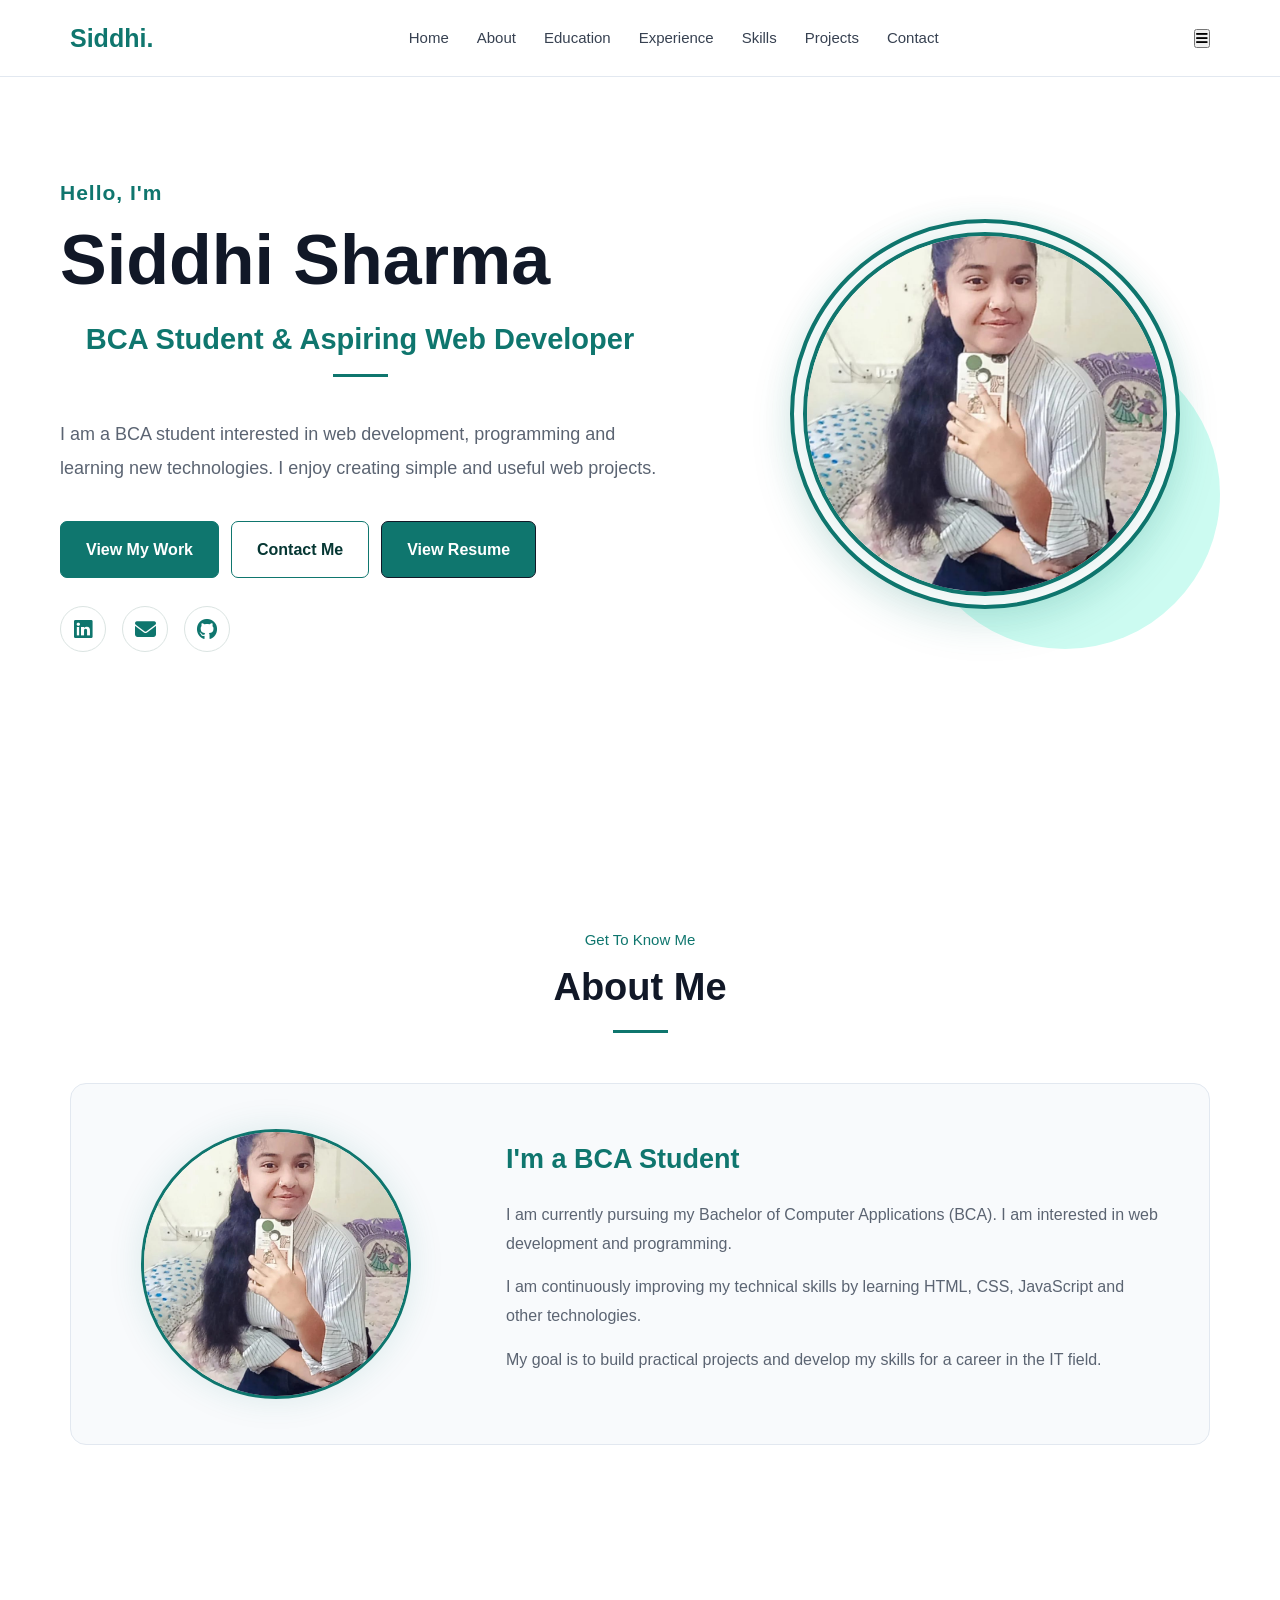
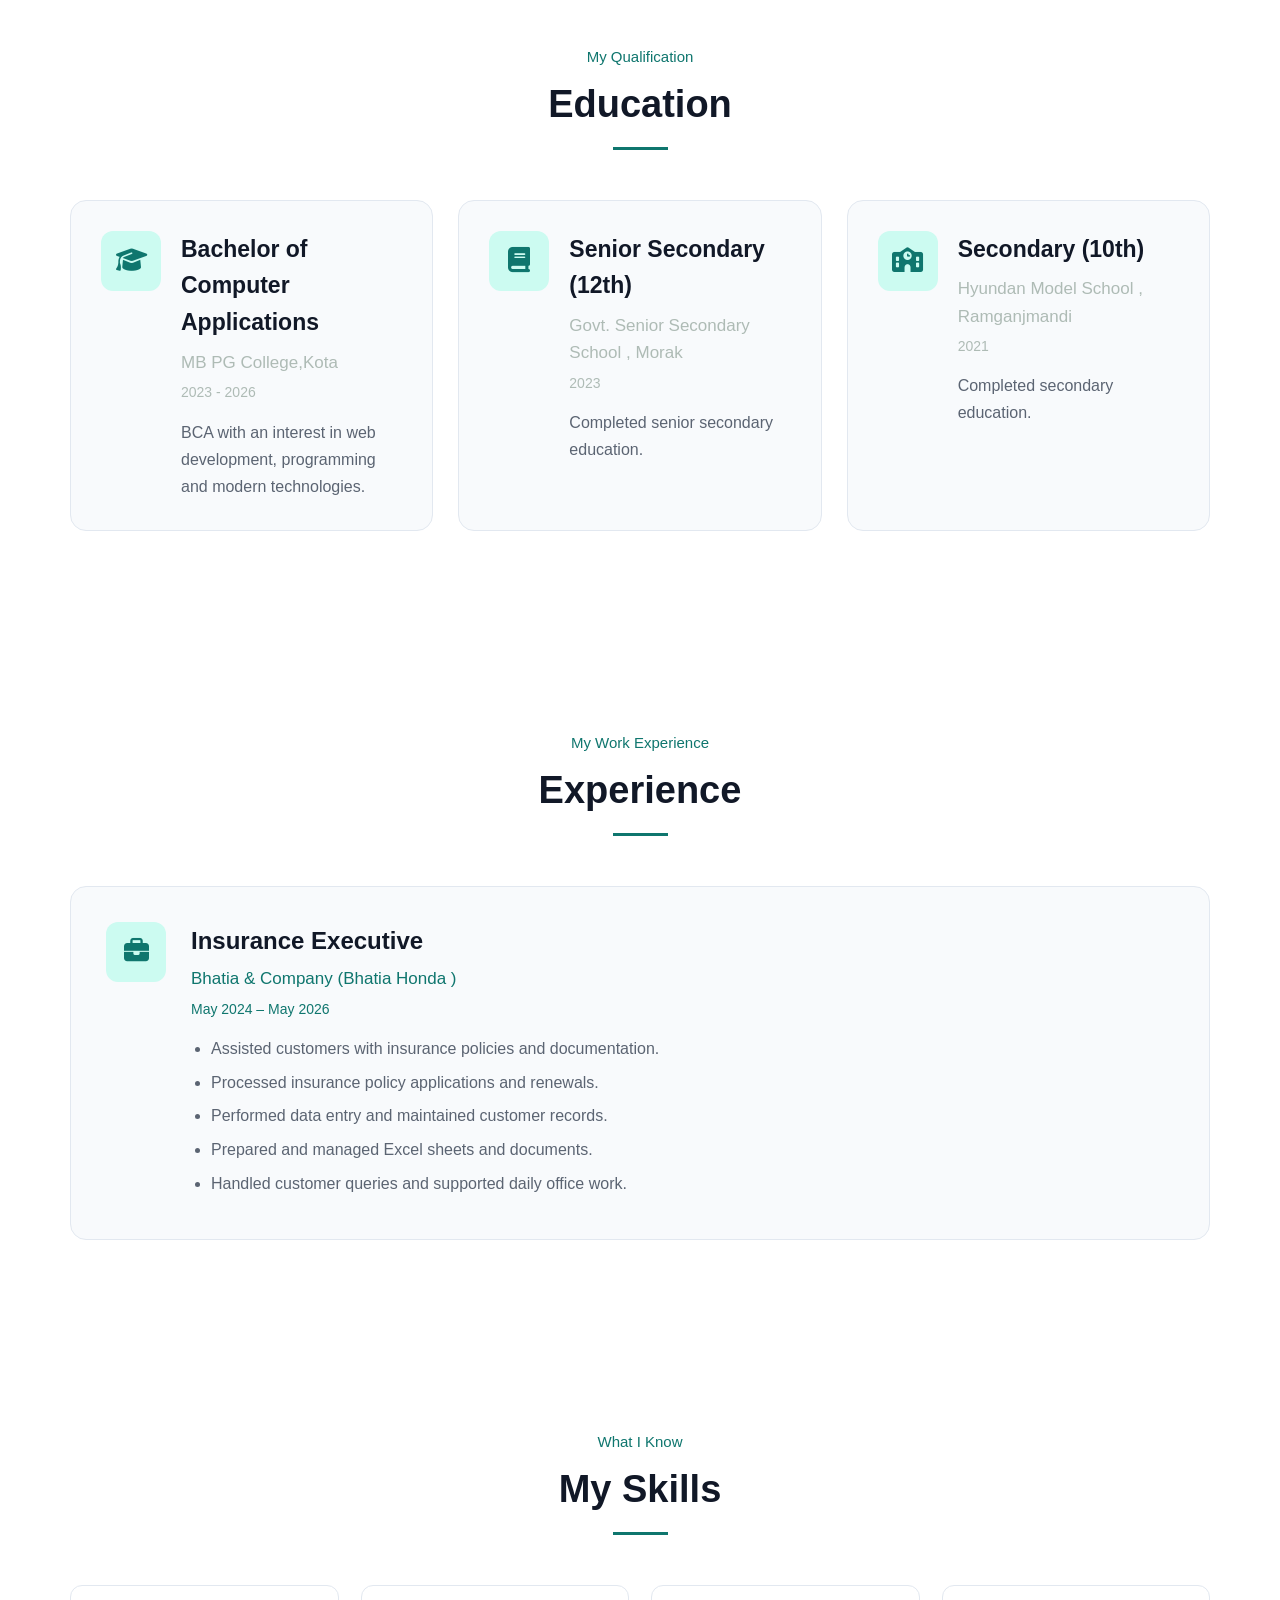
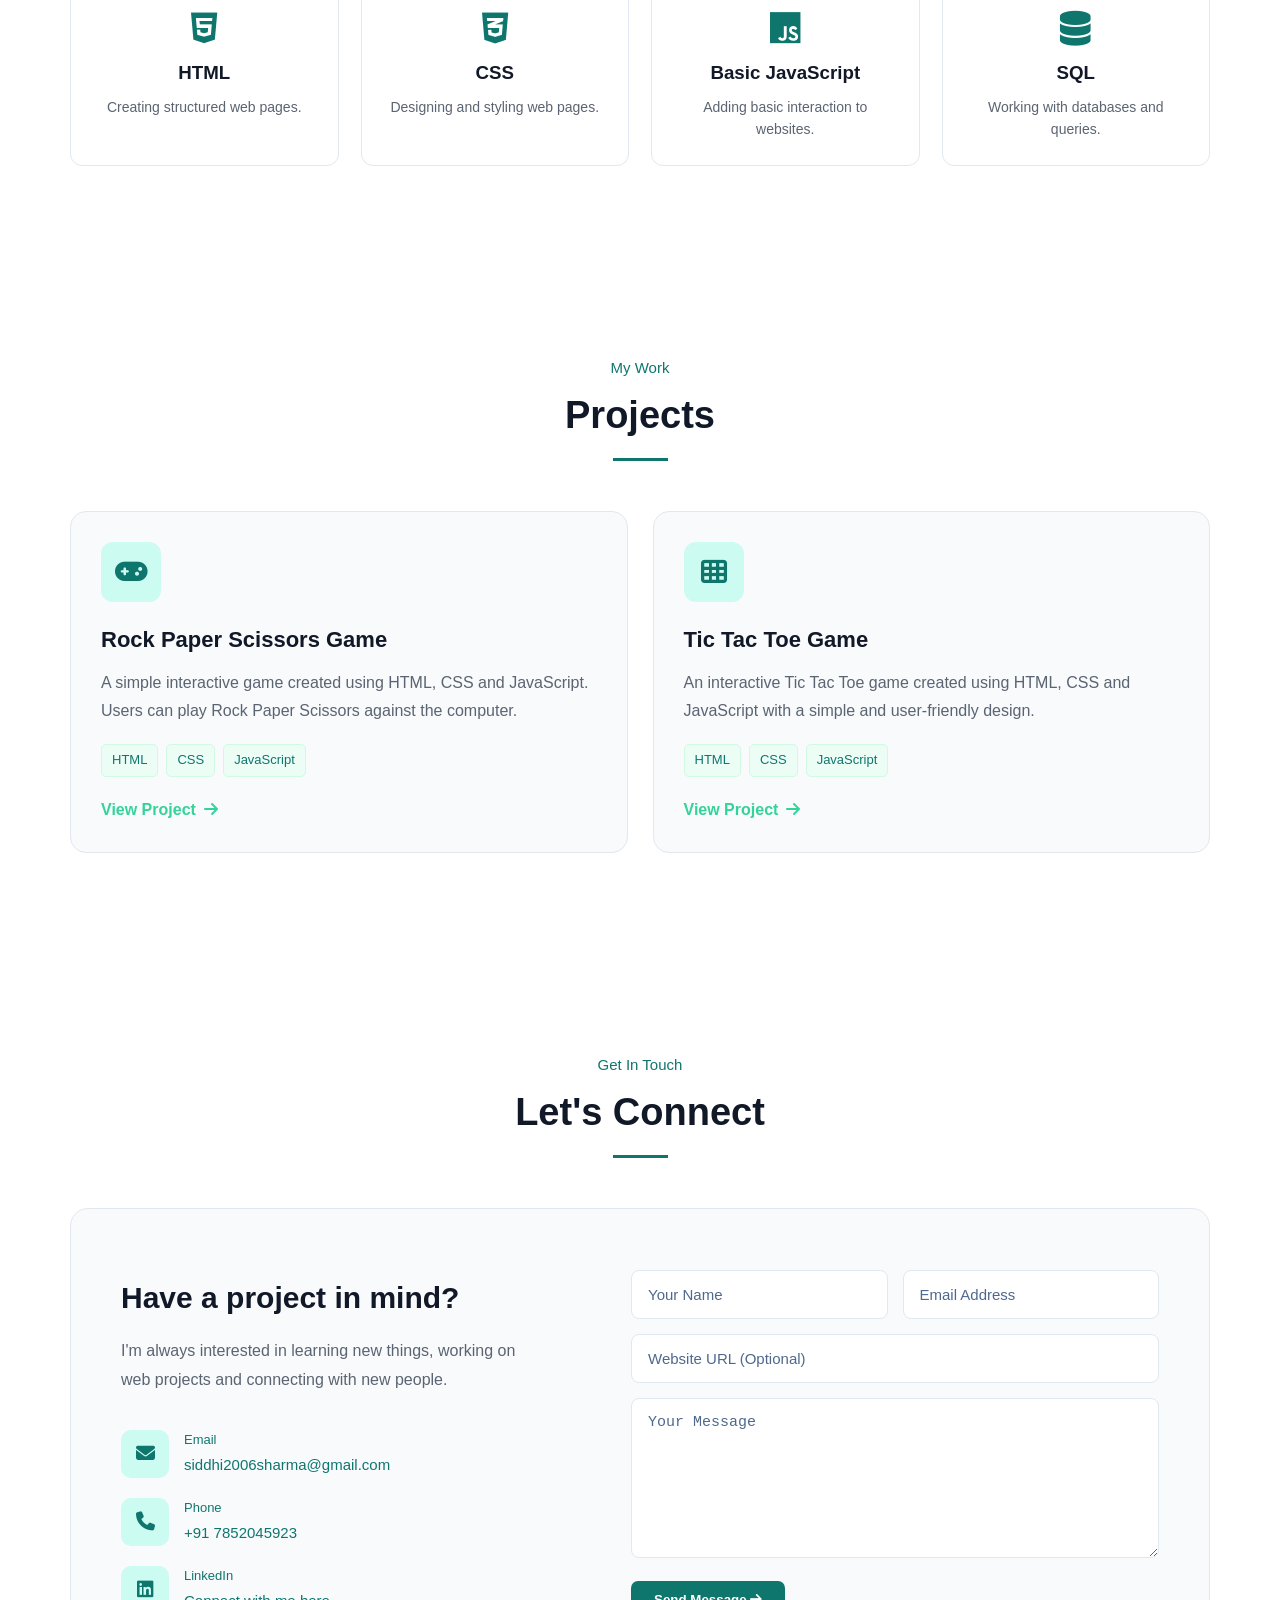
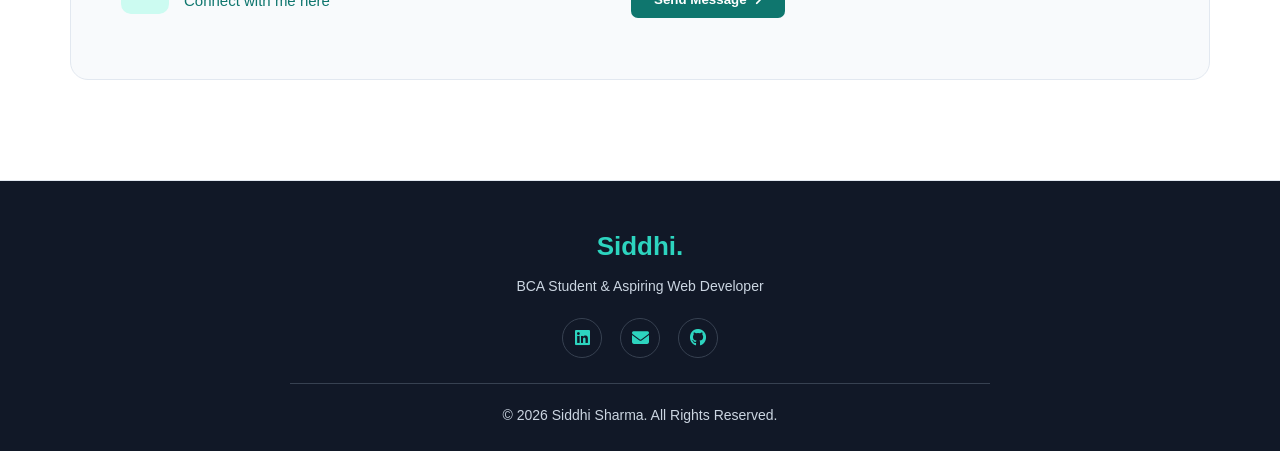
<file: index.html>
<!DOCTYPE html>
<html lang="en">

<head>
    <meta charset="UTF-8">
    <meta name="viewport" content="width=device-width, initial-scale=1.0">

    <title>Siddhi Sharma | Portfolio</title>

    <link rel="stylesheet" href="style.css">

    <!-- Icons -->
    <link rel="stylesheet"
        href="https://cdnjs.cloudflare.com/ajax/libs/font-awesome/6.5.2/css/all.min.css">
</head>

<body>

    <!-- ================= NAVBAR ================= -->

    <header>
        <nav class="navbar">

            <div class="logo">
                Siddhi.
            </div>

            <ul class="nav-links">
                <li><a href="#home">Home</a></li>
                <li><a href="#about">About</a></li>
                <li><a href="#education">Education</a></li> 
                <li><a href="#experience">Experience</a></li> 
                <li><a href="#skills">Skills</a></li>
                <li><a href="#projects">Projects</a></li>
                <!-- . -->
                <li><a href="#contact">Contact</a></li>
            </ul>

            <button class="menu-btn" id="menuBtn">
                <i class="fas fa-bars"></i>
            </button>

        </nav>
    </header>


    <!-- ================= HOME ================= -->

    <section class="home" id="home">

    <div class="home-text">

        <p class="hello">Hello, I'm</p>

        <h1>Siddhi Sharma</h1>

        <h2>BCA Student & Aspiring Web Developer</h2>

        <p class="intro">
            I am a BCA student interested in web development,
            programming and learning new technologies.
            I enjoy creating simple and useful web projects.
        </p>

        <div class="home-buttons">
            <a href="#projects" class="btn btn-primary">
                View My Work
            </a>

            <a href="#contact" class="btn btn-outline">
                Contact Me
            </a>

            <a href="Resume siddhu.pdf" class="btn btn-resume" target="_blank">
                View Resume
            </a>
        </div>

        <div class="social-icons">

            <a href="https://www.linkedin.com/in/siddhi-sharma-9bb60141a"
               target="_blank"
               rel="noopener noreferrer">
                <i class="fa-brands fa-linkedin"></i>
            </a>

            <a href="mailto:siddhi2006sharma@gmail.com">
                <i class="fa-solid fa-envelope"></i>
            </a>

            <a href="https://github.com/siddhi2006sharma-source"
               target="_blank"
               rel="noopener noreferrer">
                <i class="fa-brands fa-github"></i>
            </a>

        </div>

    </div>


    <div class="home-image">

        <div class="image-circle">
            <img src="images/profile.jpeg" alt="Siddhi Sharma">
        </div>

        <div class="teal-shape"></div>

    </div>

</section>


    <!-- ================= ABOUT ================= -->

    <section class="section" id="about">

        <div class="section-title">
            <p>Get To Know Me</p>
            <h2>About Me</h2>
        </div>

        <div class="about-content">

            <div class="about-image">
               <img src="images/profile.jpeg" alt="Siddhi Sharma">
            </div>

            <div class="about-text">

                <h3>I'm a BCA Student</h3>

                <p>
                    I am currently pursuing my Bachelor of Computer
                    Applications (BCA). I am interested in web
                    development and programming.
                </p>

                <p>
                    I am continuously improving my technical skills
                    by learning HTML, CSS, JavaScript and
                    other technologies.
                </p>

                <p>
                    My goal is to build practical projects and
                    develop my skills for a career in the IT field.
                </p>

            </div>

        </div>

    </section>


    <!-- ================= EDUCATION ================= -->

    <section class="section" id="education">

    <div class="section-title">
        <p>My Qualification</p>
        <h2>Education</h2>
    </div>

    <div class="education-container">

        <!-- BCA -->
        <div class="education-card">

            <div class="education-icon">
                <i class="fa-solid fa-graduation-cap"></i>
            </div>

            <div class="education-text">
                <h3>Bachelor of Computer Applications</h3>

                <p class="college-name">
                MB PG College,Kota 
                </p>

                <p class="education-year">
                    2023 - 2026
                </p>

                <p>
                    BCA with an interest in
                    web development, programming and modern
                    technologies.
                </p>
            </div>

        </div>


        <!-- 12th -->
        <div class="education-card">

            <div class="education-icon">
                <i class="fa-solid fa-book"></i>
            </div>

            <div class="education-text">
                <h3>Senior Secondary (12th)</h3>

                <p class="college-name">
                    Govt. Senior Secondary School , Morak 
                </p>

                <p class="education-year">
                   2023 
                </p>

                <p>
                    Completed senior secondary education.
                </p>
            </div>

        </div>


        <!-- 10th -->
        <div class="education-card">

            <div class="education-icon">
                <i class="fa-solid fa-school"></i>
            </div>

            <div class="education-text">
                <h3>Secondary (10th)</h3>

                <p class="college-name">
                    Hyundan Model School , Ramganjmandi 
                </p>

                <p class="education-year">
                   2021 
                </p>

                <p>
                    Completed secondary education.
                </p>
            </div>

        </div>

    </div>

</section>
<!-- ================= EXPERIENCE ================= -->

<!-- ================= EXPERIENCE ================= -->

<section class="section" id="experience">

    <div class="section-title">
        <p>My Work Experience</p>
        <h2>Experience</h2>
    </div>

    <div class="experience-container">

        <div class="experience-card">

            <div class="experience-icon">
                <i class="fa-solid fa-briefcase"></i>
            </div>

            <div class="experience-text">

                <h3>Insurance Executive</h3>

                <p class="company-name">
                    Bhatia & Company (Bhatia Honda )
                </p>

                <p class="experience-date">
                    May 2024 – May 2026 
                </p>

                <ul>
                    <li>Assisted customers with insurance policies and documentation.</li>
                    <li>Processed insurance policy applications and renewals.</li>
                    <li>Performed data entry and maintained customer records.</li>
                    <li>Prepared and managed Excel sheets and documents.</li>
                    <li>Handled customer queries and supported daily office work.</li>
                </ul>

                <!-- Experience Letter
                <a href="experience-letter.pdf"
                   class="experience-link"
                   target="_blank">
                    View Experience Letter
                    <i class="fa-solid fa-arrow-right"></i>
                </a> -->

            </div>

        </div>

    </div>

</section>
<!-- SKILLS  -->
<section class="section" id="skills">

    <div class="section-title">
        <p>What I Know</p>
        <h2>My Skills</h2>
    </div>

    <div class="skills-container">

        <div class="skill-card">
            <i class="fa-brands fa-html5"></i>
            <h3>HTML</h3>
            <p>Creating structured web pages.</p>
        </div>

        <div class="skill-card">
            <i class="fa-brands fa-css3-alt"></i>
            <h3>CSS</h3>
            <p>Designing and styling web pages.</p>
        </div>

        <div class="skill-card">
            <i class="fa-brands fa-js"></i>
            <h3>Basic JavaScript</h3>
            <p>Adding basic interaction to websites.</p>
        </div>

        <div class="skill-card">
            <i class="fa-solid fa-database"></i>
            <h3>SQL</h3>
            <p>Working with databases and queries.</p>
        </div>

    </div>

</section>

    <!-- ================= PROJECTS ================= -->

    <!-- =========================
     PROJECTS
========================= -->

<section class="section" id="projects">

    <div class="section-title">
        <p>My Work</p>
        <h2>Projects</h2>
    </div>

    <div class="projects-container">

        <!-- Rock Paper Scissors -->
        <div class="project-card">

            <div class="project-icon">
                <i class="fa-solid fa-gamepad"></i>
            </div>

            <h3>Rock Paper Scissors Game</h3>

            <p>
                A simple interactive game created using
                HTML, CSS and JavaScript. Users can play
                Rock Paper Scissors against the computer.
            </p>

            <div class="project-tech">
                <span>HTML</span>
                <span>CSS</span>
                <span>JavaScript</span>
            </div>

           <a href="./Rock%20Paper%20Scissors%20Game/index.html" class="project-link">
    View Project
    <i class="fa-solid fa-arrow-right"></i>
</a>

        </div>


        <!-- Tic Tac Toe -->
        <div class="project-card">

            <div class="project-icon">
                <i class="fa-solid fa-table-cells"></i>
            </div>

            <h3>Tic Tac Toe Game</h3>

            <p>
                An interactive Tic Tac Toe game created
                using HTML, CSS and JavaScript with
                a simple and user-friendly design.
            </p>

            <div class="project-tech">
                <span>HTML</span>
                <span>CSS</span>
                <span>JavaScript</span>
            </div>

           <a href="./Tic%20Tac%20Toe%20Game/index.html" class="project-link">
    View Project
    <i class="fa-solid fa-arrow-right"></i>
</a>
        </div>

    </div>

</section>

    <!-- ================= CERTIFICATES =================

    <section class="section" id="certificates">

        <div class="section-title">
            <p>My Achievements</p>
            <h2>Certificates</h2>
        </div>

        <div class="certificate-container">

            <div class="certificate-card">

                <i class="fas fa-certificate"></i>

                <h3>Certificate Name</h3>

                <p>
                    Add your certificate details here.
                </p>

                <button class="certificate-btn">
                    View Certificate
                </button>

            </div>


            <div class="certificate-card">

                <i class="fas fa-award"></i>

                <h3>Workshop Certificate</h3>

                <p>
                    Add your workshop or participation
                    certificate here.
                </p>

                <button class="certificate-btn">
                    View Certificate
                </button>

            </div>

        </div>

    </section> -->


   <!-- =========================
     CONTACT
========================= -->

<!-- =========================
     CONTACT
========================= -->

<section class="section" id="contact">

    <div class="section-title">
        <p>Get In Touch</p>
        <h2>Let's Connect</h2>
    </div>

    <div class="contact-wrapper">

        <!-- LEFT SIDE -->
        <div class="contact-left">

            <h3>Have a project in mind?</h3>

            <p>
                I'm always interested in learning new things,
                working on web projects and connecting with new people.
            </p>

            <div class="contact-details">

                <!-- Email -->
                <div class="contact-detail">
                    <i class="fa-solid fa-envelope"></i>

                    <div>
                        <span>Email</span>
                        <p>
    <a href="mailto:siddhi2006sharma@gmail.com">
       siddhi2006sharma@gmail.com
    </a>
</p>
                    </div>
                </div>

                <!-- Phone -->
                <div class="contact-detail">
                    <i class="fa-solid fa-phone"></i>

                    <div>
                        <span>Phone</span>
                        <p>
    <a href="tel:+917852045923">
        +91 7852045923
    </a>
</p>
                    </div>
                </div>

                <!-- LinkedIn -->
                <div class="contact-detail">
                    <i class="fa-brands fa-linkedin"></i>

                    <div>
                        <span>LinkedIn</span>

                        <p>
<a href="https://www.linkedin.com/in/siddhi-sharma-9bb60141a/" target="_blank">
    Connect with me here 
</a>
        
                        </p>
                    </div>
                </div>

                

            </div>

        </div>


        <!-- RIGHT SIDE -->
        <div class="contact-right">

           <form class="contact-form" name="contact" method="POST" data-netlify="true">

    <div class="input-row">

       <input
    type="text"
    id="name"
    name="name"
    placeholder="Your Name"
    required
>
       <input
    type="email"
    id="email"
    name="email"
    placeholder="Email Address"
    required
>

    </div>

   <input
    type="url"
    id="website"
    name="website"
    placeholder="Website URL (Optional)"
>

    <textarea
    id="message"
    name="message"
    placeholder="Your Message"
    required
></textarea>

     <button type="submit" class="btn btn-primary">
        Send Message
        <i class="fa-solid fa-arrow-right"></i>
    </button>

</form>
        </div>

    </div>

</section>
    <!-- =========================
     FOOTER
========================= -->

<footer>

    <div class="footer-content">

        <h3>Siddhi.</h3>

        <p>
            BCA Student & Aspiring Web Developer
        </p>

        <div class="footer-social">

            <a href="https://www.linkedin.com/in/siddhi-sharma-9bb60141a" target="_blank">
                <i class="fa-brands fa-linkedin"></i>
            </a>

            <a href="mailto:siddhi2006sharma@gmail.com">
                <i class="fa-solid fa-envelope"></i>
            </a>
<a href="https://github.com/siddhi2006sharma-source"
       target="_blank"
       rel="noopener noreferrer">
        <i class="fa-brands fa-github"></i>
    </a>
        </div>

        <div class="footer-line"></div>

        <p class="copyright">
            © 2026 Siddhi Sharma. All Rights Reserved.
        </p>

    </div>

</footer>

    <script src="script.js"></script>

</body>

</html>
</file>
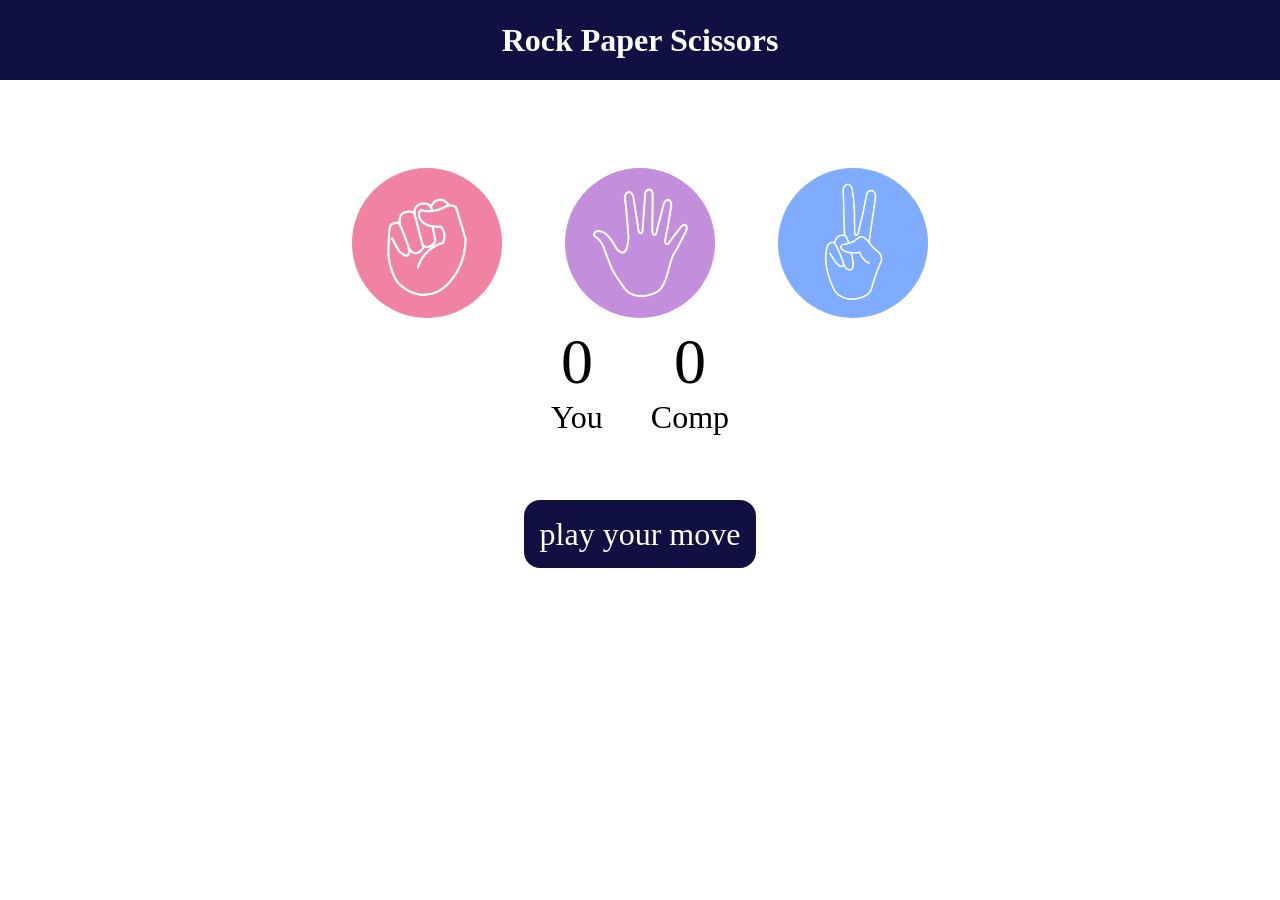
<file: Rock Paper Scissors Game/index.html>
<!DOCTYPE html>
<html lang="en">
<head>
    <meta charset="UTF-8">
    <meta name="viewport" content="width=device-width, initial-scale=1.0">
    <title>Rock Paper Scissors Game </title>
    <link rel="stylesheet" href="style.css">
</head>
<body>
    <h1>Rock Paper Scissors </h1>
    <div class="choices">
        <div class="choice" id="rock">
            <img src="rock.png" alt="">
        </div>
         <div class="choice" id="paper">
            <img src="paper.png" alt="">
        </div>
 <div class="choice" id="scissors">
            <img src="scissors.png" alt="">
        </div>
    </div>
<div class="score-board">
<div class="score">
<p id="user-score">0</p>
<p>You </p>
</div>
<div class="score">
<p id="comp-score">0</p>
<p>Comp </p>
</div>
</div>
<div class="msg-container">
    <p id="msg">play your move </p>
</div>
<script src="script.js"></script>
</body>
</html>
</file>
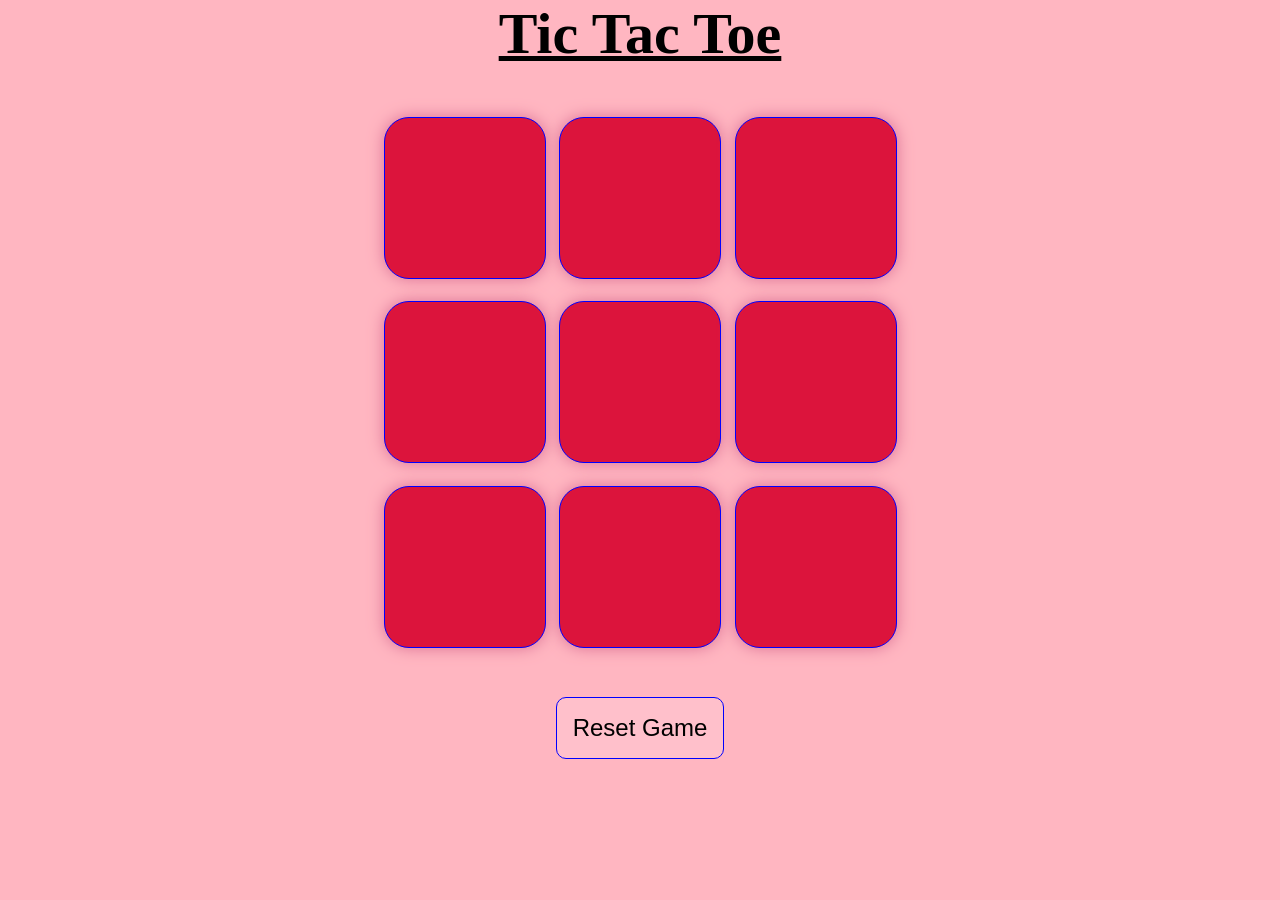
<file: Tic Tac Toe Game/index.html>
<!DOCTYPE html>
<html lang="en">

<head>
    <meta charset="UTF-8">
    <meta name="viewport" content="width=device-width, initial-scale=1.0">
    <title>Tic-Tac-Toe Game </title>
    <link rel="stylesheet" href="style.css">
</head>

<body>
    <div class="msg-container hide">
<p class="msg">Winner</p>
<button id="New">New Game</button>
    </div>
    <main>
        <h1>Tic Tac Toe </h1>
        <div class="container">
            <div class="game">
                <button class="box"></button>
                <button class="box"></button>
                <button class="box"></button>
                <button class="box"></button>
                <button class="box"></button>
                <button class="box"></button>
                <button class="box"></button>
                <button class="box"></button>
                <button class="box"></button>
            </div>
        </div>
        <button id="reset">Reset Game </button>

    </main>
    <script src="script.js"></script>
</body>

</html>
</file>
<file: style.css>
/* =========================
   BASIC RESET
========================= */

* {
    margin: 0;
    padding: 0;
    box-sizing: border-box;
}

html {
    scroll-behavior: smooth;
}

body {
    font-family: Arial, sans-serif;
    background: #0d1110;
    color: #f5f5f0;
    line-height: 1.6;
}

a {
    text-decoration: none;
}

section {
    scroll-margin-top: 80px;
}


/* =========================
   NAVBAR
========================= */

header {
    width: 100%;
    position: fixed;
    top: 0;
    left: 0;
    z-index: 1000;

    background: #0d1110;
    border-bottom: 1px solid #26332f;
}

.navbar {
    max-width: 1200px;
    margin: auto;
    padding: 18px 30px;

    display: flex;
    justify-content: space-between;
    align-items: center;
}

.logo {
    color: #34d399;
    font-size: 25px;
    font-weight: bold;
}

.nav-links {
    display: flex;
    align-items: center;
    gap: 28px;

    list-style: none;
    margin: 0;
    padding: 0;
}

.nav-links li {
    list-style: none;
}

.nav-links a {
    color: #d5ddd9;
    font-size: 15px;
    transition: 0.3s;
}

.nav-links a:hover {
    color: #34d399;
}


/* =========================
   COMMON SECTION
========================= */

section {
    max-width: 1200px;
    margin: auto;
    padding: 90px 30px;
}

section h2 {
    text-align: center;
    font-size: 36px;
    margin-bottom: 15px;
    color: #f5f5f0;
}

section h2::after {
    content: "";
    display: block;
    width: 55px;
    height: 3px;
    background: #34d399;
    margin: 12px auto 40px;
}


/* =========================
   HOME
========================= */

.home {
    min-height: 100vh;
    max-width: 1200px;
    margin: auto;

    padding: 120px 30px 70px;

    display: flex;
    justify-content: space-between;
    align-items: center;
    gap: 70px;
}

.home-content {
    flex: 1;
}

.home-content h4 {
    color: #34d399;
    font-size: 16px;
    margin-bottom: 10px;
}

.home-content h1 {
    color: #ffffff;
    font-size: 52px;
    line-height: 1.1;
    margin: 10px 0;
}

.home-content h3 {
    color: #6ee7b7;
    font-size: 24px;
    margin-bottom: 18px;
}

.home-content p {
    max-width: 620px;
    color: #aebbb5;
    font-size: 16px;
    margin-bottom: 28px;
}


/* =========================
   HOME BUTTONS
========================= */

.home-buttons {
    display: flex;
    gap: 15px;
    margin-bottom: 25px;
}

.btn {
    display: inline-block;
    padding: 11px 23px;
    border-radius: 7px;
    font-weight: bold;
    transition: 0.3s;
}

.btn-primary {
    background: #10b981;
    color: #06110c;
}

.btn-primary:hover {
    background: #34d399;
    transform: translateY(-2px);
}

.btn-outline {
    border: 1px solid #10b981;
    color: #6ee7b7;
}

.btn-outline:hover {
    background: #10b981;
    color: #06110c;
}


/* =========================
   SOCIAL ICONS
========================= */

.social-links {
    display: flex;
    gap: 15px;
}

.social-links a {
    color: #34d399;
    font-size: 20px;
    transition: 0.3s;
}

.social-links a:hover {
    color: #a7f3d0;
    transform: translateY(-3px);
}


/* =========================
   HOME IMAGE
========================= */

.home-image {
    flex: 1;

    display: flex;
    justify-content: center;
    align-items: center;
}

.home-image img {
    width: 280px;
    height: 280px;

    object-fit: cover;
    border-radius: 50%;

    border: 4px solid #34d399;

    box-shadow: 0 0 40px rgba(52, 211, 153, 0.20);
}


/* =========================
   ABOUT
========================= */

.about {
    background: #111816;
    border-radius: 15px;
}

.about-container {
    display: flex;
    align-items: center;
    gap: 60px;
}

.about-image {
    flex: 1;
    display: flex;
    justify-content: center;
}

.about-image img {
    width: 250px;
    height: 250px;
    object-fit: cover;
    border-radius: 50%;
    border: 3px solid #34d399;
}

.about-content {
    flex: 1;
}

.about-content h3 {
    color: #6ee7b7;
    font-size: 25px;
    margin-bottom: 15px;
}

.about-content p {
    color: #aebbb5;
    margin-bottom: 15px;
}


/* =========================
   EDUCATION
========================= */

.education {
    text-align: center;
}

.education-container {
    display: flex;
    justify-content: center;
    gap: 25px;
    flex-wrap: wrap;
}

.education-card {
    width: 330px;
    padding: 25px;

    background: #131b18;
    border: 1px solid #26332f;
    border-radius: 12px;

    transition: 0.3s;
}

.education-card:hover {
    border-color: #34d399;
    transform: translateY(-5px);
}

.education-card h3 {
    color: #6ee7b7;
    margin-bottom: 10px;
}

.education-card p {
    color: #aebbb5;
}


/* =========================
   SKILLS
========================= */

.skills {
    background: #111816;
    border-radius: 15px;
}

.skills-container {
    display: grid;
    grid-template-columns: repeat(3, 1fr);
    gap: 20px;
}

.skill-card {
    background: #131b18;
    border: 1px solid #26332f;
    border-radius: 12px;

    padding: 25px;
    text-align: center;

    transition: 0.3s;
}

.skill-card:hover {
    border-color: #34d399;
    transform: translateY(-5px);
}

.skill-card i {
    font-size: 35px;
    color: #34d399;
    margin-bottom: 12px;
}

.skill-card h3 {
    color: #ffffff;
    margin-bottom: 8px;
}

.skill-card p {
    color: #aebbb5;
    font-size: 14px;
}


/* =========================
   PROJECTS
========================= */

.projects-container {
    display: grid;
    grid-template-columns: repeat(2, 1fr);
    gap: 25px;
}

.project-card {
    background: #131b18;
    border: 1px solid #26332f;
    border-radius: 12px;

    padding: 25px;

    transition: 0.3s;
}

.project-card:hover {
    border-color: #34d399;
    transform: translateY(-5px);
}

.project-card h3 {
    color: #6ee7b7;
    margin-bottom: 12px;
}

.project-card p {
    color: #aebbb5;
    margin-bottom: 15px;
}

.project-card a {
    color: #34d399;
    font-weight: bold;
}


/* =========================
   CERTIFICATES
========================= */

/* .certificates {
    background: #111816;
    border-radius: 15px;
}

.certificates-container {
    display: grid;
    grid-template-columns: repeat(2, 1fr);
    gap: 25px;
}

.certificate-card {
    background: #131b18;
    border: 1px solid #26332f;
    border-radius: 12px;

    padding: 25px;
    text-align: center;

    transition: 0.3s;
}

.certificate-card:hover {
    border-color: #34d399;
    transform: translateY(-5px);
}

.certificate-card i {
    font-size: 35px;
    color: #34d399;
    margin-bottom: 12px;
}

.certificate-card h3 {
    color: #ffffff;
    margin-bottom: 8px;
}

.certificate-card p {
    color: #aebbb5;
} */


/* =========================
   CONTACT
========================= */

.contact {
    text-align: center;
}

.contact-container {
    max-width: 800px;
    margin: auto;
}

.contact-info {
    display: flex;
    justify-content: center;
    gap: 35px;
    flex-wrap: wrap;
    margin-bottom: 35px;
}

.contact-item {
    color: #aebbb5;
}

.contact-item i {
    color: #34d399;
    margin-right: 8px;
}


/* =========================
   CONTACT FORM
========================= */

.contact-form {
    max-width: 650px;
    margin: auto;
}

.contact-form input,
.contact-form textarea {
    width: 100%;

    padding: 13px 15px;
    margin-bottom: 15px;

    background: #131b18;
    border: 1px solid #26332f;
    border-radius: 7px;

    color: white;
    font-size: 15px;
    outline: none;
}

.contact-form input:focus,
.contact-form textarea:focus {
    border-color: #34d399;
}

.contact-form textarea {
    height: 140px;
    resize: vertical;
}

.contact-form button {
    border: none;
    cursor: pointer;
}


/* =========================
   FOOTER
========================= */

footer {
    background: #080c0b;
    border-top: 1px solid #26332f;

    text-align: center;
    padding: 25px;

    color: #89958f;
}

footer span {
    color: #34d399;
}


/* =========================
   RESPONSIVE
========================= */

@media (max-width: 900px) {
    .skills-container {
        grid-template-columns: repeat(2, 1fr);
    }
}

@media (max-width: 600px) {
    .skills-container {
        grid-template-columns: 1fr;
    }
}
/* =========================
   ABOUT SECTION
========================= */

#about {
    max-width: 1200px;
    margin: auto;
    padding: 100px 30px;
}

.section-title {
    text-align: center;
    margin-bottom: 50px;
}

.section-title p {
    color: #34d399;
    font-size: 15px;
    margin-bottom: 5px;
}

.section-title h2 {
    color: #f5f5f0;
    font-size: 38px;
    margin: 0;
}


/* ABOUT CONTENT */

.about-content {
    display: flex;
    align-items: center;
    gap: 70px;

    background: #111816;
    border: 1px solid #26332f;
    border-radius: 16px;

    padding: 45px;
}


/* ABOUT IMAGE */

.about-image {
    flex: 0 0 320px;
    display: flex;
    justify-content: center;
}

.about-image img {
    width: 270px;
    height: 270px;

    object-fit: cover;
    border-radius: 50%;

    border: 3px solid #34d399;

    box-shadow: 0 0 35px rgba(52, 211, 153, 0.15);
}


/* ABOUT TEXT */

.about-text {
    flex: 1;
}

.about-text h3 {
    color: #6ee7b7;
    font-size: 27px;
    margin-bottom: 20px;
}

.about-text p {
    color: #aebbb5;
    font-size: 16px;
    margin-bottom: 15px;
    line-height: 1.8;
}


/* ABOUT MOBILE */

@media (max-width: 700px) {

    #about {
        padding: 70px 20px;
    }

    .about-content {
        flex-direction: column;
        text-align: center;
        padding: 30px 20px;
        gap: 30px;
    }

    .about-image {
        flex: auto;
    }

    .about-image img {
        width: 220px;
        height: 220px;
    }

    .about-text h3 {
        font-size: 23px;
    }
}
/* =========================
   EDUCATION SECTION
========================= */

#education {
    max-width: 1200px;
    margin: auto;
    padding: 100px 30px;
}

.education-container {
    display: grid;
    grid-template-columns: repeat(3, 1fr);
    gap: 25px;
}
.education-card {
    width: 100%;
    min-height: 280px;

    display: flex;
    align-items: flex-start;
    gap: 20px;

    padding: 30px;

    background: #111816;
    border: 1px solid #26332f;
    border-radius: 16px;

    transition: 0.3s;
}

.education-card:hover {
    border-color: #34d399;
    transform: translateY(-5px);
}

.education-icon {
    min-width: 60px;
    height: 60px;

    display: flex;
    justify-content: center;
    align-items: center;

    background: #16251f;
    border-radius: 12px;

    color: #34d399;
    font-size: 25px;
}

.education-text h3 {
    color: #ffffff;
    font-size: 23px;
    margin-bottom: 8px;
}

.college-name {
    color: #6ee7b7;
    font-size: 17px;
    margin-bottom: 5px;
}

.education-year {
    color: #34d399;
    font-size: 14px;
    margin-bottom: 15px;
}

.education-text > p:last-child {
    color: #aebbb5;
    line-height: 1.7;
}


/* EDUCATION MOBILE */

@media (max-width: 900px) {

    .education-container {
        grid-template-columns: 1fr;
    }

} 
/* ================= EXPERIENCE ================= */

#experience {
    max-width: 1200px;
    margin: auto;
    padding: 100px 30px;
}

.experience-container {
    display: flex;
    justify-content: center;
}

.experience-card {
    width: 100%;
    display: flex;
    gap: 25px;
    padding: 35px;
    background: #111816;
    border: 1px solid #26332f;
    border-radius: 16px;
    transition: 0.3s;
}

.experience-card:hover {
    border-color: #34d399;
    transform: translateY(-5px);
}

.experience-icon {
    min-width: 60px;
    height: 60px;
    display: flex;
    justify-content: center;
    align-items: center;
    background: #16251f;
    border-radius: 12px;
    color: #34d399;
    font-size: 25px;
}

.experience-text h3 {
    color: #fff;
    font-size: 24px;
    margin-bottom: 5px;
}

.company-name {
    color: #6ee7b7;
    font-size: 17px;
    margin-bottom: 5px;
}

.experience-date {
    color: #34d399;
    font-size: 14px;
    margin-bottom: 15px;
}

.experience-text ul {
    padding-left: 20px;
    color: #aebbb5;
    line-height: 1.8;
}

.experience-text li {
    margin-bottom: 5px;
}

@media (max-width: 700px) {
    #experience {
        padding: 70px 20px;
    }

    .experience-card {
        flex-direction: column;
        align-items: center;
        text-align: center;
        padding: 30px 20px;
    }

    .experience-text ul {
        text-align: left;
    }
} 
/* Experience Letter Button */

/* .experience-link {
    display: inline-flex;
    align-items: center;
    gap: 8px;
    margin-top: 20px;
    padding: 10px 18px;
    border: 1px solid #34d399;
    border-radius: 6px;
    color: #34d399;
    font-size: 14px;
    font-weight: bold;
    transition: 0.3s;
}

.experience-link:hover {
    background: #34d399;
    color: #06110c;
    gap: 12px;
}  */

/* ===== 4 SKILLS IN ONE ROW ===== */

#skills .skills-container {
    display: grid !important;
    grid-template-columns: repeat(4, 1fr) !important;
    gap: 22px;
}

#skills .skill-card {
    width: 100%;
}

/* Tablet */
@media (max-width: 900px) {
    #skills .skills-container {
        grid-template-columns: repeat(2, 1fr) !important;
    }
}

/* Mobile */
@media (max-width: 600px) {
    #skills .skills-container {
        grid-template-columns: 1fr !important;
    }
} 
/* =========================
   PROJECTS
========================= */

#projects {
    max-width: 1200px;
    margin: auto;
    padding: 100px 30px;
}

.projects-container {
    display: grid;
    grid-template-columns: repeat(2, 1fr);
    gap: 25px;
}

.project-card {
    background: #111816;
    border: 1px solid #26332f;
    border-radius: 16px;

    padding: 30px;

    transition: 0.3s;
}

.project-card:hover {
    border-color: #34d399;
    transform: translateY(-6px);
    box-shadow: 0 10px 30px rgba(52, 211, 153, 0.08);
}


/* Project Icon */

.project-icon {
    width: 60px;
    height: 60px;

    display: flex;
    justify-content: center;
    align-items: center;

    background: #16251f;
    border-radius: 12px;

    color: #34d399;
    font-size: 26px;

    margin-bottom: 20px;
}


/* Project Heading */

.project-card h3 {
    color: #ffffff;
    font-size: 22px;
    margin-bottom: 12px;
}


/* Project Description */

.project-card p {
    color: #aebbb5;
    line-height: 1.7;
    margin-bottom: 20px;
}


/* Technologies */

.project-tech {
    display: flex;
    gap: 8px;
    flex-wrap: wrap;
    margin-bottom: 20px;
}

.project-tech span {
    background: #16251f;
    color: #6ee7b7;

    border: 1px solid #26332f;
    border-radius: 5px;

    padding: 5px 10px;
    font-size: 13px;
}


/* View Project */

.project-link {
    color: #34d399;
    font-weight: bold;

    display: inline-flex;
    align-items: center;
    gap: 8px;

    transition: 0.3s;
}

.project-link:hover {
    color: #a7f3d0;
    gap: 12px;
}


/* Mobile */

@media (max-width: 700px) {

    #projects {
        padding: 70px 20px;
    }

    .projects-container {
        grid-template-columns: 1fr;
    }

} 

 /* =========================
    CONTACT
 ========================= */

/* =========================
   MODERN CONTACT
========================= */

#contact {
    max-width: 1200px;
    margin: auto;
    padding: 100px 30px;
}

.contact-wrapper {
    display: grid;
    grid-template-columns: 1fr 1.2fr;
    gap: 70px;

    background: #111816;
    border: 1px solid #26332f;
    border-radius: 18px;

    padding: 50px;
}


/* LEFT SIDE */

.contact-left {
    padding: 15px 0;
}

.contact-left h3 {
    color: #ffffff;
    font-size: 30px;
    margin-bottom: 15px;
}

.contact-left > p {
    color: #aebbb5;
    line-height: 1.8;
    margin-bottom: 35px;
    max-width: 420px;
}


/* CONTACT DETAILS */

.contact-details {
    display: flex;
    flex-direction: column;
    gap: 20px;
}

.contact-detail {
    display: flex;
    align-items: center;
    gap: 15px;
}

.contact-detail i {
    width: 48px;
    height: 48px;

    display: flex;
    justify-content: center;
    align-items: center;

    background: #16251f;
    border-radius: 10px;

    color: #34d399;
    font-size: 19px;
}

.contact-detail span {
    display: block;
    color: #6ee7b7;
    font-size: 13px;
    margin-bottom: 2px;
}

.contact-detail p {
    color: #ffffff;
    font-size: 15px;
}


/* RIGHT SIDE */

.contact-right {
    display: flex;
    align-items: center;
}

.contact-form {
    width: 100%;
}

.input-row {
    display: grid;
    grid-template-columns: 1fr 1fr;
    gap: 15px;
}

.contact-form input,
.contact-form textarea {
    width: 100%;

    padding: 15px 16px;
    margin-bottom: 15px;

    background: #0d1110;
    border: 1px solid #26332f;
    border-radius: 8px;

    color: #ffffff;
    font-size: 15px;

    outline: none;
}

.contact-form input:focus,
.contact-form textarea:focus {
    border-color: #34d399;
}

.contact-form textarea {
    height: 160px;
    resize: vertical;
}

.contact-form input::placeholder,
.contact-form textarea::placeholder {
    color: #718079;
}

.contact-form button {
    border: none;
    cursor: pointer;
}


/* HOVER */

.contact-detail:hover i {
    background: #34d399;
    color: #06110c;
}


/* RESPONSIVE */

@media (max-width: 800px) {

    #contact {
        padding: 70px 20px;
    }

    .contact-wrapper {
        grid-template-columns: 1fr;
        gap: 40px;
        padding: 30px;
    }

    .input-row {
        grid-template-columns: 1fr;
    }

}

@media (max-width: 500px) {

    .contact-wrapper {
        padding: 25px 20px;
    }

    .contact-left h3 {
        font-size: 25px;
    }

} 
.contact-detail a {
    color: #34d399;
    transition: 0.3s;
}

.contact-detail a:hover {
    color: #a7f3d0;
}
.contact-detail a {
    color: #34d399;
    transition: 0.3s;
}

.contact-detail a:hover {
    color: #a7f3d0;
}
/* =========================
   FOOTER
========================= */

footer {
    background: #080c0b;
    border-top: 1px solid #26332f;
    padding: 45px 20px 25px;
    text-align: center;
}

.footer-content h3 {
    color: #34d399;
    font-size: 26px;
    margin-bottom: 8px;
}

.footer-content > p {
    color: #89958f;
    font-size: 14px;
}

.footer-social {
    display: flex;
    justify-content: center;
    gap: 18px;
    margin: 20px 0;
}

.footer-social a {
    width: 40px;
    height: 40px;

    display: flex;
    justify-content: center;
    align-items: center;

    border: 1px solid #26332f;
    border-radius: 50%;

    color: #34d399;
    font-size: 17px;

    transition: 0.3s;
}

.footer-social a:hover {
    background: #34d399;
    color: #06110c;
    transform: translateY(-3px);
}

.footer-line {
    max-width: 700px;
    height: 1px;
    background: #26332f;
    margin: 25px auto 20px;
}

.copyright {
    color: #66736d;
    font-size: 13px;
} 
/* =========================
   FINAL MOBILE RESPONSIVE
========================= */

@media (max-width: 700px) {

    /* General */
    body {
        overflow-x: hidden;
    }

    section {
        width: 100%;
        max-width: 100%;
    }

    /* Navbar */
    .navbar {
        padding: 15px 20px;
    }

    .logo {
        font-size: 23px;
    }

    .nav-links {
        display: none;
    }


    /* Home */
    .home {
        width: 100%;
        min-height: auto;

        padding: 120px 20px 70px;

        flex-direction: column-reverse;
        text-align: center;

        gap: 35px;
    }

    .home-content {
        width: 100%;
    }

    .home-content h1 {
        font-size: 38px;
        word-wrap: break-word;
    }

    .home-content h3 {
        font-size: 20px;
    }

    .home-content p {
        font-size: 15px;
        margin-left: auto;
        margin-right: auto;
    }

    .home-buttons {
        justify-content: center;
        flex-wrap: wrap;
    }

    .social-links {
        justify-content: center;
    }

    .home-image img {
        width: 210px;
        height: 210px;
    }


    /* Section Titles */
    .section-title {
        margin-bottom: 35px;
    }

    .section-title h2,
    section h2 {
        font-size: 30px;
    }


    /* About */
    #about {
        padding: 70px 20px;
    }

    .about-content {
        flex-direction: column;
        text-align: center;
        padding: 30px 20px;
        gap: 30px;
    }

    .about-image {
        flex: auto;
    }

    .about-image img {
        width: 210px;
        height: 210px;
    }

    .about-text h3 {
        font-size: 23px;
    }


    /* Education */
    #education {
        padding: 70px 20px;
    }

    .education-container {
        grid-template-columns: 1fr;
    }

    .education-card {
        width: 100%;
        flex-direction: column;
        align-items: center;
        text-align: center;
    }


    /* Skills */
    #skills {
        padding: 70px 20px;
    }

    #skills .skills-container {
        grid-template-columns: 1fr !important;
    }


    /* Projects */
    #projects {
        padding: 70px 20px;
    }

    .projects-container {
        grid-template-columns: 1fr;
    }

    .project-card {
        width: 100%;
    }


    /* Contact */
    #contact {
        padding: 70px 20px;
    }

    .contact-wrapper {
        grid-template-columns: 1fr;
        gap: 35px;
        padding: 30px 20px;
    }

    .input-row {
        grid-template-columns: 1fr;
    }

    .contact-form {
        width: 100%;
    }


    /* Footer */
    footer {
        padding: 35px 20px 20px;
    }
}


/* Small phones */

@media (max-width: 400px) {

    .home-content h1 {
        font-size: 32px;
    }

    .home-content h3 {
        font-size: 18px;
    }

    .home-image img {
        width: 180px;
        height: 180px;
    }

    .btn {
        padding: 10px 18px;
        font-size: 14px;
    }

    .contact-wrapper {
        padding: 25px 15px;
    }
} 
/* =========================
   NEW WHITE + BLACK + TEAL THEME
========================= */

body {
    background: #ffffff;
    color: #111827;
}

/* Navbar */
header {
    background: #ffffff;
    border-bottom: 1px solid #e2e8f0;
}

.logo {
    color: #0f766e;
}

.nav-links a {
    color: #374151;
}

.nav-links a:hover {
    color: #0f766e;
}

/* Section headings */
section h2 {
    color: #111827;
}

section h2::after {
    background: #0f766e;
}

.section-title p {
    color: #0f766e;
}

.section-title h2 {
    color: #111827;
}

/* Home */
.home-content h4 {
    color: #0f766e;
}

.home-content h1 {
    color: #111827;
}

.home-content h3 {
    color: #0f766e;
}

.home-content p {
    color: #5b6472;
}

/* Buttons */
.btn-primary {
    background: #0f766e;
    color: #ffffff;
}

.btn-primary:hover {
    background: #115e59;
}

.btn-outline {
    border-color: #0f766e;
    color: #0f766e;
}

.btn-outline:hover {
    background: #0f766e;
    color: #ffffff;
}

/* Social icons */
.social-links a {
    color: #0f766e;
}

.social-links a:hover {
    color: #115e59;
}

/* Home image */
.home-image img {
    border-color: #0f766e;
    box-shadow: 0 0 40px rgba(15, 118, 110, 0.15);
}

/* About */
.about,
.about-content {
    background: #f8fafc;
    border-color: #e2e8f0;
}

.about-image img {
    border-color: #0f766e;
    box-shadow: 0 0 35px rgba(15, 118, 110, 0.12);
}

.about-content h3,
.about-text h3 {
    color: #0f766e;
}

.about-content p,
.about-text p {
    color: #5b6472;
}

/* Education */
.education-card {
    background: #f8fafc;
    border-color: #e2e8f0;
}

.education-card:hover {
    border-color: #0f766e;
}

.education-icon {
    background: #ccfbf1;
    color: #0f766e;
}

.education-text h3 {
    color: #111827;
}

.college-name {
    color: #0f766e;
}

.education-year {
    color: #0f766e;
}

.education-text > p:last-child {
    color: #5b6472;
}

/* Experience */
.experience-card {
    background: #f8fafc;
    border-color: #e2e8f0;
}

.experience-card:hover {
    border-color: #0f766e;
}

.experience-icon {
    background: #ccfbf1;
    color: #0f766e;
}

.experience-text h3 {
    color: #111827;
}

.company-name {
    color: #0f766e;
}

.experience-date {
    color: #0f766e;
}

.experience-text ul {
    color: #5b6472;
}

/* Skills */
.skills {
    background: #f8fafc;
}

.skill-card {
    background: #ffffff;
    border-color: #e2e8f0;
}

.skill-card:hover {
    border-color: #0f766e;
}

.skill-card i {
    color: #0f766e;
}

.skill-card h3 {
    color: #111827;
}

.skill-card p {
    color: #5b6472;
}

/* Projects */
.project-card {
    background: #f8fafc;
    border-color: #e2e8f0;
}

.project-card:hover {
    border-color: #0f766e;
    box-shadow: 0 10px 30px rgba(15, 118, 110, 0.08);
}

.project-icon {
    background: #ccfbf1;
    color: #0f766e;
}

.project-card h3 {
    color: #111827;
}

.project-card p {
    color: #5b6472;
}

.project-tech span {
    background: #ecfdf5;
    color: #0f766e;
    border-color: #d1fae5;
}

.project-link {
    color: #0f766e;
}

.project-link:hover {
    color: #115e59;
}

/* Contact */
.contact-wrapper {
    background: #f8fafc;
    border-color: #e2e8f0;
}

.contact-left h3 {
    color: #111827;
}

.contact-left > p {
    color: #5b6472;
}

.contact-detail i {
    background: #ccfbf1;
    color: #0f766e;
}

.contact-detail span {
    color: #0f766e;
}

.contact-detail p {
    color: #111827;
}

.contact-detail a {
    color: #0f766e;
}

.contact-detail a:hover {
    color: #115e59;
}

/* Contact form */
.contact-form input,
.contact-form textarea {
    background: #ffffff;
    border-color: #e2e8f0;
    color: #111827;
}

.contact-form input:focus,
.contact-form textarea:focus {
    border-color: #0f766e;
}

.contact-form input::placeholder,
.contact-form textarea::placeholder {
    color: #4f698d;
}

.contact-detail:hover i {
    background: #0f766e;
    color: #ffffff;
}

/* Footer */
footer {
    background: #111827;
    border-top-color: #e2e8f0;
}

.footer-content h3 {
    color: #2dd4bf;
}

.footer-content > p {
    color: #cbd5e1;
}

.footer-social a {
    border-color: #374151;
    color: #2dd4bf;
}

.footer-social a:hover {
    background: #0f766e;
    color: #ffffff;
}

.footer-line {
    background: #374151;
}

.copyright {
    color: #94a3b8;
}
/* =========================
   NEW HOME PAGE DESIGN
========================= */

.home {
    min-height: 90vh;
    display: flex;
    align-items: center;
    justify-content: space-between;
    gap: 60px;
    max-width: 1200px;
    margin: auto;
    padding: 80px 30px;
    background: #ffffff;
}


/* LEFT SIDE */

.home-text {
    flex: 1;
    position: relative;
    z-index: 2;
}

.home-text .hello {
    color: #0f766e;
    font-size: 18px;
    font-weight: 600;
    margin-bottom: 12px;
    letter-spacing: 1px;
}

.home-text h1 {
    color: #111827;
    font-size: 58px;
    line-height: 1.1;
    margin-bottom: 12px;
    font-weight: 700;
}

.home-text h2 {
    color: #0f766e;
    font-size: 25px;
    margin-bottom: 20px;
    font-weight: 600;
}

.home-text .intro {
    color: #5b6472;
    font-size: 17px;
    line-height: 1.8;
    max-width: 600px;
    margin-bottom: 30px;
}


/* BUTTONS */

.home-buttons {
    display: flex;
    gap: 12px;
    flex-wrap: wrap;
    margin-bottom: 28px;
}

.home-buttons .btn {
    display: inline-flex;
    align-items: center;
    justify-content: center;
    padding: 13px 22px;
    border-radius: 7px;
    text-decoration: none;
    font-weight: 600;
    transition: 0.3s ease;
}


/* View My Work */

.home-buttons .btn-primary {
    background: #0f766e;
    color: #ffffff;
    border: 1px solid #0f766e;
}

.home-buttons .btn-primary:hover {
    background: #115e59;
    transform: translateY(-2px);
}


/* Contact Me */

.home-buttons .btn-outline {
    background: #ffffff;
    color: #063733;
    border: 1px solid #0f766e;
}

.home-buttons .btn-outline:hover {
    background: #23857c;
    color: #ffffff;
    transform: translateY(-2px);
}


/* Resume */

.home-buttons .btn-resume {
    background: #0f766e;
    color: #ffffff;
    border: 1px solid #111827;
}

.home-buttons .btn-resume:hover {
    background: #1b1c1c;
    border-color: #0f766e;
    transform: translateY(-2px);
}


/* SOCIAL ICONS */

.social-icons {
    display: flex;
    gap: 14px;
    margin-top: 5px;
}

.social-icons a {
    width: 42px;
    height: 42px;
    display: flex;
    align-items: center;
    justify-content: center;

    border: 1px solid #dbe4e2;
    border-radius: 50%;

    color: #0f766e;
    background: #ffffff;

    font-size: 19px;
    text-decoration: none;

    transition: 0.3s ease;
}

.social-icons a:hover {
    background: #0f766e;
    color: #ffffff;
    border-color: #0f766e;
    transform: translateY(-3px);
}


/* RIGHT SIDE */

.home-image {
    flex: 0 0 390px;
    height: 390px;

    display: flex;
    align-items: center;
    justify-content: center;

    position: relative;
}


/* PHOTO CIRCLE */

.image-circle {
    width: 330px;
    height: 330px;

    border-radius: 50%;
    padding: 8px;

    background: #ffffff;
    border: 3px solid #0f766e;

    position: relative;
    z-index: 2;

    box-shadow: 0 15px 40px rgba(15, 118, 110, 0.15);
}

.image-circle img {
    width: 100%;
    height: 100%;

    object-fit: cover;
    border-radius: 50%;

    display: block;
}


/* DECORATIVE TEAL SHAPE */

.teal-shape {
    position: absolute;

    width: 250px;
    height: 250px;

    background: #ccfbf1;
    border-radius: 50%;

    right: 0;
    bottom: 5px;

    z-index: 1;
}


/* =========================
   RESPONSIVE
========================= */

@media (max-width: 900px) {

    .home {
        flex-direction: column;
        text-align: center;
        padding: 70px 25px;
        gap: 45px;
    }

    .home-text {
        display: flex;
        flex-direction: column;
        align-items: center;
    }

    .home-text h1 {
        font-size: 48px;
    }

    .home-text h2 {
        font-size: 22px;
    }

    .home-text .intro {
        max-width: 650px;
    }

    .home-buttons {
        justify-content: center;
    }

    .social-icons {
        justify-content: center;
    }

    .home-image {
        flex-basis: auto;
        width: 350px;
        height: 350px;
    }

    .image-circle {
        width: 290px;
        height: 290px;
    }

    .teal-shape {
        width: 220px;
        height: 220px;
    }
}


@media (max-width: 600px) {

    .home {
        padding: 60px 20px;
    }

    .home-text h1 {
        font-size: 40px;
    }

    .home-text h2 {
        font-size: 20px;
    }

    .home-text .intro {
        font-size: 15px;
    }

    .home-buttons {
        flex-direction: column;
        width: 100%;
        max-width: 280px;
    }

    .home-buttons .btn {
        width: 100%;
    }

    .home-image {
        width: 300px;
        height: 300px;
    }

    .image-circle {
        width: 245px;
        height: 245px;
    }

    .teal-shape {
        width: 185px;
        height: 185px;
    }
} 
/* =========================
   BIGGER HOME DESIGN
========================= */

.home {
    min-height: 92vh;
    max-width: 1350px;
    padding: 70px 60px;
    gap: 90px;
}

/* Bigger left content */

.home-text {
    flex: 1.2;
}

.home-text .hello {
    font-size: 21px;
    margin-bottom: 15px;
}

.home-text h1 {
    font-size: 70px;
    line-height: 1.05;
    margin-bottom: 18px;
}

.home-text h2 {
    font-size: 29px;
    margin-bottom: 25px;
}

.home-text .intro {
    font-size: 18px;
    line-height: 1.9;
    max-width: 650px;
    margin-bottom: 35px;
}


/* Bigger buttons */

.home-buttons .btn {
    padding: 15px 25px;
    font-size: 16px;
}


/* Bigger social icons */

.social-icons {
    gap: 16px;
    margin-top: 10px;
}

.social-icons a {
    width: 46px;
    height: 46px;
    font-size: 21px;
}


/* Bigger profile area */

.home-image {
    flex: 0 0 470px;
    height: 470px;
}


/* Bigger photo */

.image-circle {
    width: 390px;
    height: 390px;
    padding: 9px;
    border-width: 4px;
}


/* Bigger background circle */

.teal-shape {
    width: 310px;
    height: 310px;
    right: 0;
    bottom: 0;
}


/* =========================
   RESPONSIVE
========================= */

@media (max-width: 1000px) {

    .home {
        gap: 50px;
        padding: 70px 35px;
    }

    .home-text h1 {
        font-size: 58px;
    }

    .home-text h2 {
        font-size: 25px;
    }

    .home-image {
        flex: 0 0 400px;
        height: 400px;
    }

    .image-circle {
        width: 330px;
        height: 330px;
    }

    .teal-shape {
        width: 270px;
        height: 270px;
    }
}


@media (max-width: 800px) {

    .home {
        flex-direction: column;
        text-align: center;
        padding: 70px 25px;
    }

    .home-text {
        display: flex;
        flex-direction: column;
        align-items: center;
    }

    .home-text h1 {
        font-size: 55px;
    }

    .home-image {
        width: 400px;
        height: 400px;
        flex-basis: auto;
    }

    .image-circle {
        width: 330px;
        height: 330px;
    }

    .teal-shape {
        width: 270px;
        height: 270px;
    }
}


@media (max-width: 600px) {

    .home {
        min-height: auto;
        padding: 60px 20px;
    }

    .home-text h1 {
        font-size: 43px;
    }

    .home-text h2 {
        font-size: 20px;
    }

    .home-text .intro {
        font-size: 15px;
    }

    .home-image {
        width: 320px;
        height: 320px;
    }

    .image-circle {
        width: 260px;
        height: 260px;
    }

    .teal-shape {
        width: 210px;
        height: 210px;
    }
}
</file>
<file: Rock Paper Scissors Game/style.css>
*{
    margin: 0;
    padding: 0;
}
body{
    text-align: center;
}
h1{
background-color: rgb(16, 16, 67);
color: white;
height: 5rem;
line-height: 5rem;
}
.choice{
    height:165px;
    width: 165px;
    border-radius: 50%;
    display: flex;
    justify-content: center;
    align-items: center;
}
.choice:hover{
    opacity: 0.5;
    cursor: pointer;
    background-color: rgb(16, 16, 67);
}
img{
height: 150px;
width: 150px;
object-fit: cover;
border-radius: 50%;
}
.choices{
    display: flex;
    justify-content: center;
    align-items: center;
gap: 3rem;
    margin-top: 5rem;
}
.score-board{
    display: flex;
    justify-content: center;
    align-items: center;
    font-size: 2rem;
    gap: 3rem;
}
#user-score,
#comp-score{
    font-size:4rem;
}
.msg-container{
    margin-top: 5rem;
}
#msg{
    background-color: rgb(16, 16, 67); 
    color: white;
    font-size:2rem;
  display: inline;
  padding: 1rem;
border-radius: 1rem;
}
</file>
<file: Tic Tac Toe Game/style.css>
*{
    margin: 0;
    padding: 0;
}
body{
    background-color: lightpink;
    text-align: center;
}
h1{
    font-size: 58px;
    font-weight: bold;
    text-decoration: underline;
    
}
.container{
    height: 70vh;
    display: flex;
    justify-content: center;
    align-items: center;
}
.game{
    height: 60vmin;
    width: 60vmin;
    display: flex;
    flex-wrap: wrap;
    justify-content: center;
    align-items: center;
    gap: 1.5vmin;
}
.box{
    height: 18vmin;
    width: 18vmin;
    border-radius: 25px;
    border: 1px solid blue;
    box-shadow: 0 0 1rem palevioletred;
    color: blue;
    background-color: crimson;
    font-size: 58px;
    font-weight: bold;
}
#reset{
    background-color: pink;
     border-radius: 2px;
     padding: 1rem;
     font-size: 1.5rem;
     border: 1px solid blue;
      border-radius: 10px;
}
#New{
    background-color: pink;
     border-radius: 2px;
     padding: 1rem;
     font-size: 1.5rem;
     border: 1px solid blue;
      border-radius: 10px;
}
.msg{
    color: black;
    font-size: 5vmin;
}
.msg-container{
    height: 70vh;
    display: flex;
    justify-content: center;
    align-items: center;
    flex-direction: column;
    gap: 4rem;
} 
.hide{
    display: none;
}
</file>
